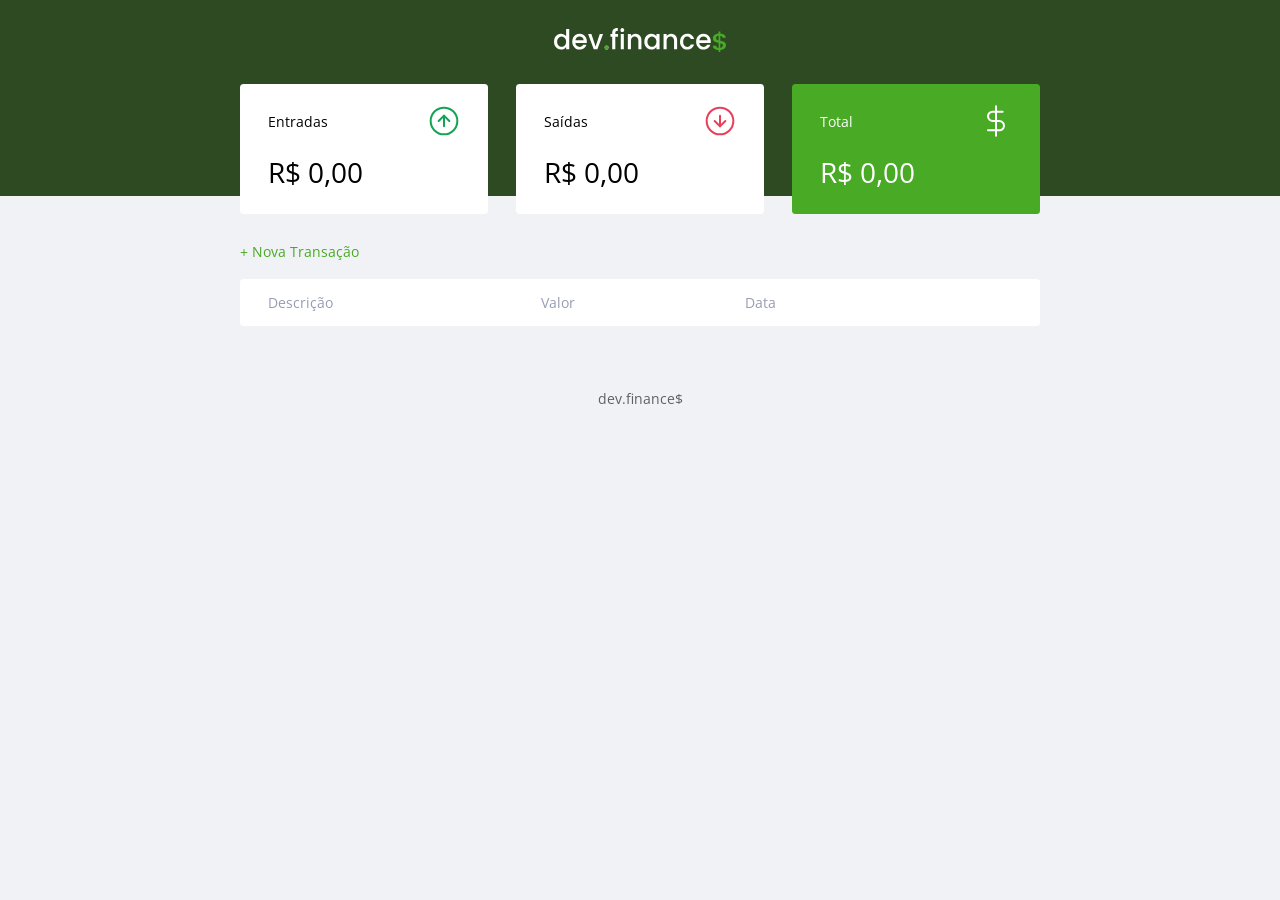
<file: index.html>
<!DOCTYPE html>
<html lang="pt-BR">
  <head>
    <meta charset="UTF-8" />
    <meta name="viewport" content="width=device-width, initial-scale=1.0" />
    <title>Dev.Finance$</title>
    <link rel="stylesheet" href="./styles.css" />
    <link href="https://fonts.googleapis.com/css2?family=Open+Sans:wght@300;400;600;700;800&display=swap" rel="stylesheet">
  </head>
  <body>
    <header>
      <img src="./assets/logo.svg" alt="Logo Dev Finance" />
    </header>
    <main class="container">
      <section id="balance">
        <h2 class="sr-only">Balanço</h2>
        <div class="card">
          <h3>
            <span>Entradas</span>
            <img src="./assets/income.svg" alt="imagem de entradas" />
          </h3>
          <p id="incomeDisplay">R$ 5.000,00</p>
        </div>
        <div class="card">
          <h3>
            <span>Saídas</span>
            <img src="./assets/expense.svg" alt="imagem de saidas" />
          </h3>
          <p id="expenseDisplay">R$ 2.000,00</p>
        </div>
        <div class="card total">
          <h3>
            <span>Total</span>
            <img src="./assets/total.svg" alt="imagem do total" />
          </h3>
          <p id="totalDisplay">R$ 3.000,00</p>
        </div>
      </section>
      <section id="transaction">
        <h2 class="sr-only">Transações</h2>

        <a href="#" class="button new" onclick="Modal.open()">+ Nova Transação</a>

        <table id="data-table">
          <thead>
            <tr>
              <th>Descrição</th>
              <th>Valor</th>
              <th>Data</th>
              <th></th>
            </tr>
          </thead>
          <tbody>
            
          </tbody>
        </table>
      </section>
    </main>

    <div class="modal-overlay">
      <div class="modal">
        <div id="form">
          <h2>Nova Transação</h2>
          <form action="" onsubmit="Form.submit(event)">
            <div class="input-group">
              <label for="description" class="sr-only">Descrição</label>
              <input
                type="text"
                name="description"
                id="description"
                placeholder="Descrição"
              />
            </div>
            <div class="input-group">
              <label for="amount" class="sr-only">Valor</label>
              <input
                type="number"
                step="0.01"
                name="amount"
                id="amount"
                placeholder="00,0"
              />
              <small class="help">Use o sinal - (negativo) para despesas e ,(vírgula) para casas decimais</small>
            </div>
            <div class="input-group">
              <label for="data" class="sr-only">Data</label>
              <input
                type="date"
                name="date"
                id="date"
              />
            </div>

            <div class="input-group actions">
              <a href="" class="button cancel" onclick="Modal.close()">Cancelar</a>
              <button>Salvar</button>
            </div>

          </form>
        </div>
      </div>
    </div>

    <footer>
      <p>dev.finance$</p>
    </footer>

    <script src="script.js"></script>

  </body>
</html>
</file>
<file: styles.css>
/* ====== GLOBAL ====== */
:root{
    --titulo2:#363f5f;
    --fundo:#f0f2f5;
    --topo:#2d4a22;
}

html{
    font-size: 93.75%;
}

* {
    margin: 0;
    padding: 0;
    box-sizing: border-box;
}

body {
    background:var(--fundo);
    font-family: 'Open Sans', sans-serif;
}

.sr-only{
    position:absolute;
    width: 1px;
    height: 1px;
    padding: 0;
    margin: -1px;
    overflow: hidden;
    clip: rect(0,0,0,0);
    white-space: nowrap;
    border-width: 0;
}

.container {
    width: min(90vw, 800px);
    margin: auto;
}

/* ====== TITLES ====== */
h2 {
    margin-top: 3.2rem;
    margin-bottom: 0.8rem;
    color: var(--titulo2);
    font-weight: normal;
}
/* ====== LINKS AND BUTTONS ====== */
a{
    color:#49aa26;
    text-decoration: none;
}

a:hover{
    color:#3dd705;
}
button{
    width: 100%;
    height: 50px;
    border:none;
    color: #fff;
    background: #49aa26;
    padding: 0rem;
    border-radius: 0.25rem;
    cursor: pointer;
}
button:hover{
    background: #3dd705;
}
.button.new {
    display: inline-block;
    margin-bottom: 0.8rem;
}

.button.cancel{
    color: #e92929;
    border: 2px #e92929 solid;
    border-radius: 0.25rem;
    height: 50px;
    text-align: center;
    line-height: 50px;
    opacity: 0.6;
}
.button.cancel:hover{
    opacity:1;
}


/* ====== HEADER ====== */
header {
    background: var(--topo);
    padding: 2rem 0 10rem;
    text-align: center;
}


/* ====== BALANCE ====== */
#balance {
    margin-top: -8rem;
}

#balance h2 {
    color: #fff;
    margin-top: 0;
}
/* ====== CARDS ====== */
.card {
    background:#fff;
    padding: 1.5rem 2rem;
    border-radius: 0.25rem;
    margin-bottom: 2rem;
    color: var(--dark-blue);
}

.card h3 {
    font-weight: normal;
    font-size: 1rem;
    display: flex;
    align-items: center;
    justify-content: space-between;
}

.card p {
    font-size: 2rem;
    line-height: 3rem;
    margin-top: 1rem;
}

.card.total{
    background: #49aa26;
    color:#fff;
}

/* ====== TABLE ====== */
#transaction{
    display: block;
    overflow-x: auto;
}
#data-table {
    
    width: 100%;
    border-spacing: 0 0.5rem;
    color: #969cb3;
    
}

table thead tr th:first-child,
table tbody tr td:first-child{
    border-radius: 0.25rem 0 0 0.25rem;
}
table thead tr th:last-child,
table tbody tr td:last-child{
    border-radius: 0 0.25rem 0.25rem 0;
}

table thead th {
    background: #fff;    
    font-weight: normal;
    text-align: left;
    padding: 1rem 2rem;
}

table tbody tr{
    opacity: 0.7;
}
table tbody tr:hover{
    opacity: 1;
}

table tbody td {
    background: #fff;
    padding:1rem 2rem;
    
}

td.description {
    color: var(--dark-blue);
}

td.income {
    color:#12a454;
}

td.expense{
    color:#e92929;
}
/* ====== MODAL ====== */
.modal-overlay{
    width: 100%;
    height: 100%;
    background-color: rgba(0,0,0,0.7);
    position: fixed;
    top:0;

    display:flex;
    align-items: center;
    justify-content: center;

    opacity: 0;
    visibility: hidden;

    z-index: 999;
}
.modal-overlay.active{
    opacity: 1;
    visibility: visible;
}

.modal{
    background:#f0f2f5;
    padding: 2.4rem;
    position: relative;
    max-width: 500px;
    width:90%;
}

/* ====== FORMO ====== */
#form{
    max-width: 500px;
}

#form h2 {
    margin-top: 0;
}

#form form input {
    border: none;
    border-radius: 00.2rem;
    padding: 0.5rem;
    width: 100%;
}

.input-group{
    margin-top: 0.8rem;
}

.input-group small{
    opacity: 0.4;
}

.input-group.actions{
    display:flex;
    justify-content: space-between;
    align-items: center;
}

.input-group.actions .button,
.input-group.actions button{
    width: 48%;
}

/* ====== FOOTER ====== */

footer{
    text-align: center;
    padding: 4rem 0 2rem;
    color: var(--dark-blue);
    opacity: 0.6;
}

/* ====== RESPONSIVE ====== */

@media (min-width: 800px) {
    html{
        font-size: 87.5%;
    }

    #balance{
        display: grid;
        grid-template-columns: 1fr 1fr 1fr;
        gap: 2rem;
    }
}

/* ====== ANIMAÇÃO DE REMOÇÃO ====== */
.fade-out {
    animation: fadeOut 0.5s forwards;
}

@keyframes fadeOut {
    from { opacity: 0.7; }
    to { opacity: 0; height: 0; padding: 0; margin: 0; }
}

/* ====== GLOBAL ====== */
:root{
    --titulo2:#363f5f;
    --fundo:#f0f2f5;
    --topo:#2d4a22;
}

html{
    font-size: 93.75%;
}

* {
    margin: 0;
    padding: 0;
    box-sizing: border-box;
}

body {
    background:var(--fundo);
    font-family: 'Open Sans', sans-serif;
}

.sr-only{
    position:absolute;
    width: 1px;
    height: 1px;
    padding: 0;
    margin: -1px;
    overflow: hidden;
    clip: rect(0,0,0,0);
    white-space: nowrap;
    border-width: 0;
}

.container {
    width: min(90vw, 800px);
    margin: auto;
}

/* ====== TITLES ====== */
h2 {
    margin-top: 3.2rem;
    margin-bottom: 0.8rem;
    color: var(--titulo2);
    font-weight: normal;
}
/* ====== LINKS AND BUTTONS ====== */
a{
    color:#49aa26;
    text-decoration: none;
}

a:hover{
    color:#3dd705;
}
button{
    width: 100%;
    height: 50px;
    border:none;
    color: #fff;
    background: #49aa26;
    padding: 0rem;
    border-radius: 0.25rem;
    cursor: pointer;
}
button:hover{
    background: #3dd705;
}
.button.new {
    display: inline-block;
    margin-bottom: 0.8rem;
}

.button.cancel{
    color: #e92929;
    border: 2px #e92929 solid;
    border-radius: 0.25rem;
    height: 50px;
    text-align: center;
    line-height: 50px;
    opacity: 0.6;
}
.button.cancel:hover{
    opacity:1;
}


/* ====== HEADER ====== */
header {
    background: var(--topo);
    padding: 2rem 0 10rem;
    text-align: center;
}


/* ====== BALANCE ====== */
#balance {
    margin-top: -8rem;
}

#balance h2 {
    color: #fff;
    margin-top: 0;
}
/* ====== CARDS ====== */
.card {
    background:#fff;
    padding: 1.5rem 2rem;
    border-radius: 0.25rem;
    margin-bottom: 2rem;
    color: var(--dark-blue);
}

.card h3 {
    font-weight: normal;
    font-size: 1rem;
    display: flex;
    align-items: center;
    justify-content: space-between;
}

.card p {
    font-size: 2rem;
    line-height: 3rem;
    margin-top: 1rem;
}

.card.total{
    background: #49aa26;
    color:#fff;
}

/* ====== TABLE ====== */
#transaction{
    display: block;
    overflow-x: auto;
}
#data-table {
    
    width: 100%;
    border-spacing: 0 0.5rem;
    color: #969cb3;
    
}

table thead tr th:first-child,
table tbody tr td:first-child{
    border-radius: 0.25rem 0 0 0.25rem;
}
table thead tr th:last-child,
table tbody tr td:last-child{
    border-radius: 0 0.25rem 0.25rem 0;
}

table thead th {
    background: #fff;    
    font-weight: normal;
    text-align: left;
    padding: 1rem 2rem;
}

table tbody tr{
    opacity: 0.7;
}
table tbody tr:hover{
    opacity: 1;
}

table tbody td {
    background: #fff;
    padding:1rem 2rem;
    
}

td.description {
    color: var(--dark-blue);
}

td.income {
    color:#12a454;
}

td.expense{
    color:#e92929;
}
/* ====== MODAL ====== */
.modal-overlay{
    width: 100%;
    height: 100%;
    background-color: rgba(0,0,0,0.7);
    position: fixed;
    top:0;

    display:flex;
    align-items: center;
    justify-content: center;

    opacity: 0;
    visibility: hidden;

    z-index: 999;
}
.modal-overlay.active{
    opacity: 1;
    visibility: visible;
}

.modal{
    background:#f0f2f5;
    padding: 2.4rem;
    position: relative;
    max-width: 500px;
    width:90%;
}

/* ====== FORMO ====== */
#form{
    max-width: 500px;
}

#form h2 {
    margin-top: 0;
}

#form form input {
    border: none;
    border-radius: 00.2rem;
    padding: 0.5rem;
    width: 100%;
}

.input-group{
    margin-top: 0.8rem;
}

.input-group small{
    opacity: 0.4;
}

.input-group.actions{
    display:flex;
    justify-content: space-between;
    align-items: center;
}

.input-group.actions .button,
.input-group.actions button{
    width: 48%;
}

/* ====== FOOTER ====== */

footer{
    text-align: center;
    padding: 4rem 0 2rem;
    color: var(--dark-blue);
    opacity: 0.6;
}

/* ====== RESPONSIVE ====== */

@media (min-width: 800px) {
    html{
        font-size: 87.5%;
    }

    #balance{
        display: grid;
        grid-template-columns: 1fr 1fr 1fr;
        gap: 2rem;
    }
}

/* ====== ANIMAÇÃO DE REMOÇÃO ====== */
.fade-out {
    animation: fadeOut 0.5s forwards;
}

@keyframes fadeOut {
    from { opacity: 0.7; }
    to { opacity: 0; height: 0; padding: 0; margin: 0; }
}
</file>
<file: maratona-discover-main/styles.css>
/* ====== GLOBAL ====== */
:root{
    --titulo2:#363f5f;
    --fundo:#f0f2f5;
    --topo:#2d4a22;
}

html{
    font-size: 93.75%;
}

* {
    margin: 0;
    padding: 0;
    box-sizing: border-box;
}

body {
    background:var(--fundo);
    font-family: 'Open Sans', sans-serif;
}

.sr-only{
    position:absolute;
    width: 1px;
    height: 1px;
    padding: 0;
    margin: -1px;
    overflow: hidden;
    clip: rect(0,0,0,0);
    white-space: nowrap;
    border-width: 0;
}

.container {
    width: min(90vw, 800px);
    margin: auto;
}

/* ====== TITLES ====== */
h2 {
    margin-top: 3.2rem;
    margin-bottom: 0.8rem;
    color: var(--titulo2);
    font-weight: normal;
}
/* ====== LINKS AND BUTTONS ====== */
a{
    color:#49aa26;
    text-decoration: none;
}

a:hover{
    color:#3dd705;
}
button{
    width: 100%;
    height: 50px;
    border:none;
    color: #fff;
    background: #49aa26;
    padding: 0rem;
    border-radius: 0.25rem;
    cursor: pointer;
}
button:hover{
    background: #3dd705;
}
.button.new {
    display: inline-block;
    margin-bottom: 0.8rem;
}

.button.cancel{
    color: #e92929;
    border: 2px #e92929 solid;
    border-radius: 0.25rem;
    height: 50px;
    text-align: center;
    line-height: 50px;
    opacity: 0.6;
}
.button.cancel:hover{
    opacity:1;
}


/* ====== HEADER ====== */
header {
    background: var(--topo);
    padding: 2rem 0 10rem;
    text-align: center;
}


/* ====== BALANCE ====== */
#balance {
    margin-top: -8rem;
}

#balance h2 {
    color: #fff;
    margin-top: 0;
}
/* ====== CARDS ====== */
.card {
    background:#fff;
    padding: 1.5rem 2rem;
    border-radius: 0.25rem;
    margin-bottom: 2rem;
    color: var(--dark-blue);
}

.card h3 {
    font-weight: normal;
    font-size: 1rem;
    display: flex;
    align-items: center;
    justify-content: space-between;
}

.card p {
    font-size: 2rem;
    line-height: 3rem;
    margin-top: 1rem;
}

.card.total{
    background: #49aa26;
    color:#fff;
}

/* ====== TABLE ====== */
#transaction{
    display: block;
    overflow-x: auto;
}
#data-table {
    
    width: 100%;
    border-spacing: 0 0.5rem;
    color: #969cb3;
    
}

table thead tr th:first-child,
table tbody tr td:first-child{
    border-radius: 0.25rem 0 0 0.25rem;
}
table thead tr th:last-child,
table tbody tr td:last-child{
    border-radius: 0 0.25rem 0.25rem 0;
}

table thead th {
    background: #fff;    
    font-weight: normal;
    text-align: left;
    padding: 1rem 2rem;
}

table tbody tr{
    opacity: 0.7;
}
table tbody tr:hover{
    opacity: 1;
}

table tbody td {
    background: #fff;
    padding:1rem 2rem;
    
}

td.description {
    color: var(--dark-blue);
}

td.income {
    color:#12a454;
}

td.expense{
    color:#e92929;
}
/* ====== MODAL ====== */
.modal-overlay{
    width: 100%;
    height: 100%;
    background-color: rgba(0,0,0,0.7);
    position: fixed;
    top:0;

    display:flex;
    align-items: center;
    justify-content: center;

    opacity: 0;
    visibility: hidden;

    z-index: 999;
}
.modal-overlay.active{
    opacity: 1;
    visibility: visible;
}

.modal{
    background:#f0f2f5;
    padding: 2.4rem;
    position: relative;
    max-width: 500px;
    width:90%;
}

/* ====== FORMO ====== */
#form{
    max-width: 500px;
}

#form h2 {
    margin-top: 0;
}

#form form input {
    border: none;
    border-radius: 00.2rem;
    padding: 0.5rem;
    width: 100%;
}

.input-group{
    margin-top: 0.8rem;
}

.input-group small{
    opacity: 0.4;
}

.input-group.actions{
    display:flex;
    justify-content: space-between;
    align-items: center;
}

.input-group.actions .button,
.input-group.actions button{
    width: 48%;
}

/* ====== FOOTER ====== */

footer{
    text-align: center;
    padding: 4rem 0 2rem;
    color: var(--dark-blue);
    opacity: 0.6;
}

/* ====== RESPONSIVE ====== */

@media (min-width: 800px) {
    html{
        font-size: 87.5%;
    }

    #balance{
        display: grid;
        grid-template-columns: 1fr 1fr 1fr;
        gap: 2rem;
    }
}

/* ====== ANIMAÇÃO DE REMOÇÃO ====== */
.fade-out {
    animation: fadeOut 0.5s forwards;
}

@keyframes fadeOut {
    from { opacity: 0.7; }
    to { opacity: 0; height: 0; padding: 0; margin: 0; }
}
</file>
